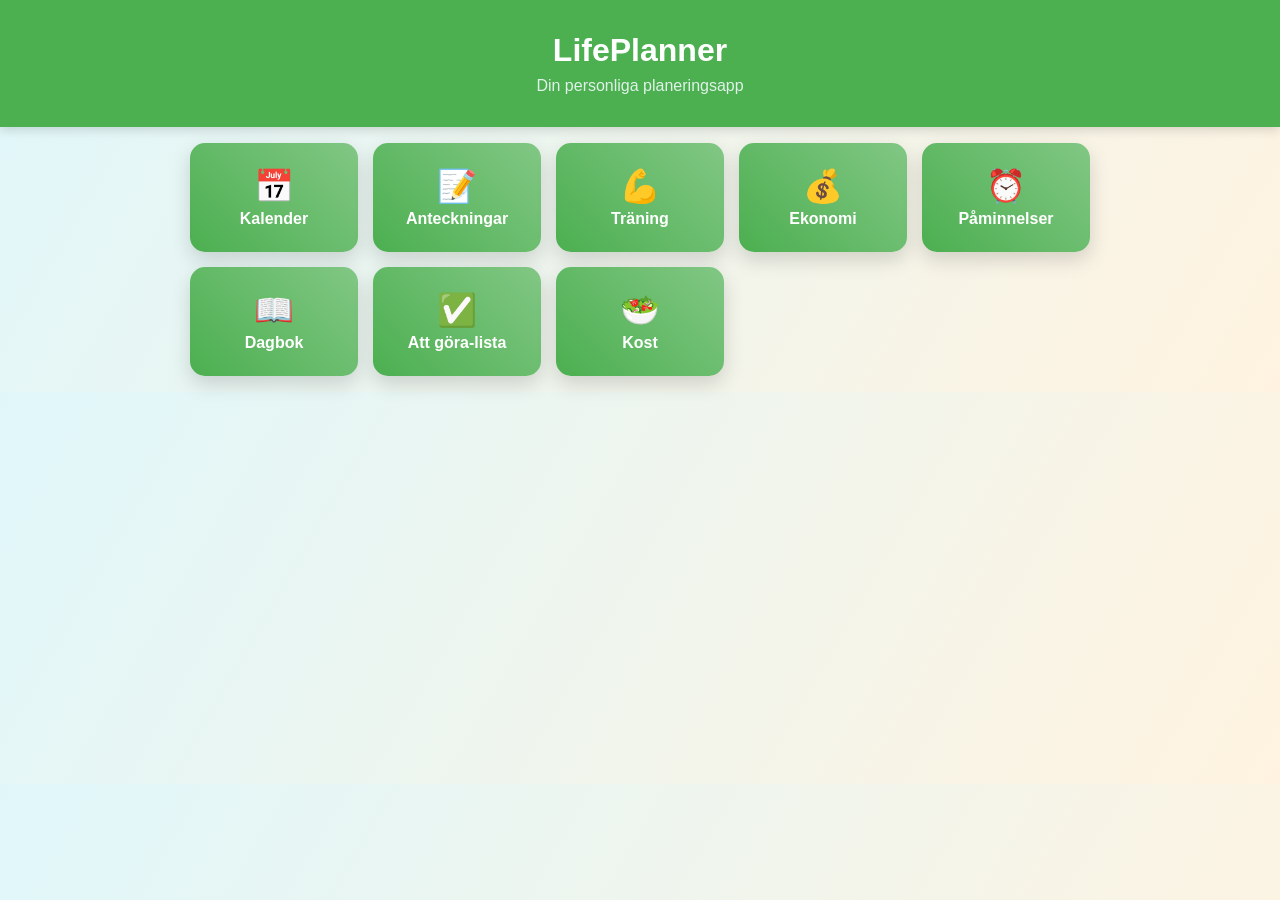
<file: index.html>
<!DOCTYPE html>
<html lang="sv">
<head>
    <meta charset="UTF-8">
    <meta name="viewport" content="width=device-width, initial-scale=1.0">
    <title>LifePlanner</title>
    <link rel="stylesheet" href="main-page.css">
</head>
<body>
    <header>
        <h1>LifePlanner</h1>
        <p>Din personliga planeringsapp</p>
    </header>

    <main>
        <div class="button-grid">
            <a href="kalender-page.html" class="main-btn">
                <span class="icon">📅</span>
                Kalender
            </a>
            <a href="anteckningar-page.html" class="main-btn">
                <span class="icon">📝</span>
                Anteckningar
            </a>
            <a href="träning-page.html" class="main-btn">
                <span class="icon">💪</span>
                Träning
            </a>
            <a href="economics-page.html" class="main-btn">
                <span class="icon">💰</span>
                Ekonomi
            </a>
            <a href="påminnelser-page.html" class="main-btn">
                <span class="icon">⏰</span>
                Påminnelser
            </a>
            <a href="dagbok-page.html" class="main-btn">
                <span class="icon">📖</span>
                Dagbok
            </a>
            <a href="att-göra-lista-page.html" class="main-btn">
                <span class="icon">✅</span>
                Att göra-lista
            </a>
            <a href="måltider-page.html" class="main-btn">
                <span class="icon">🥗</span>
                Kost
            </a>
        </div>
    </main>
</body>
</html>
</file>
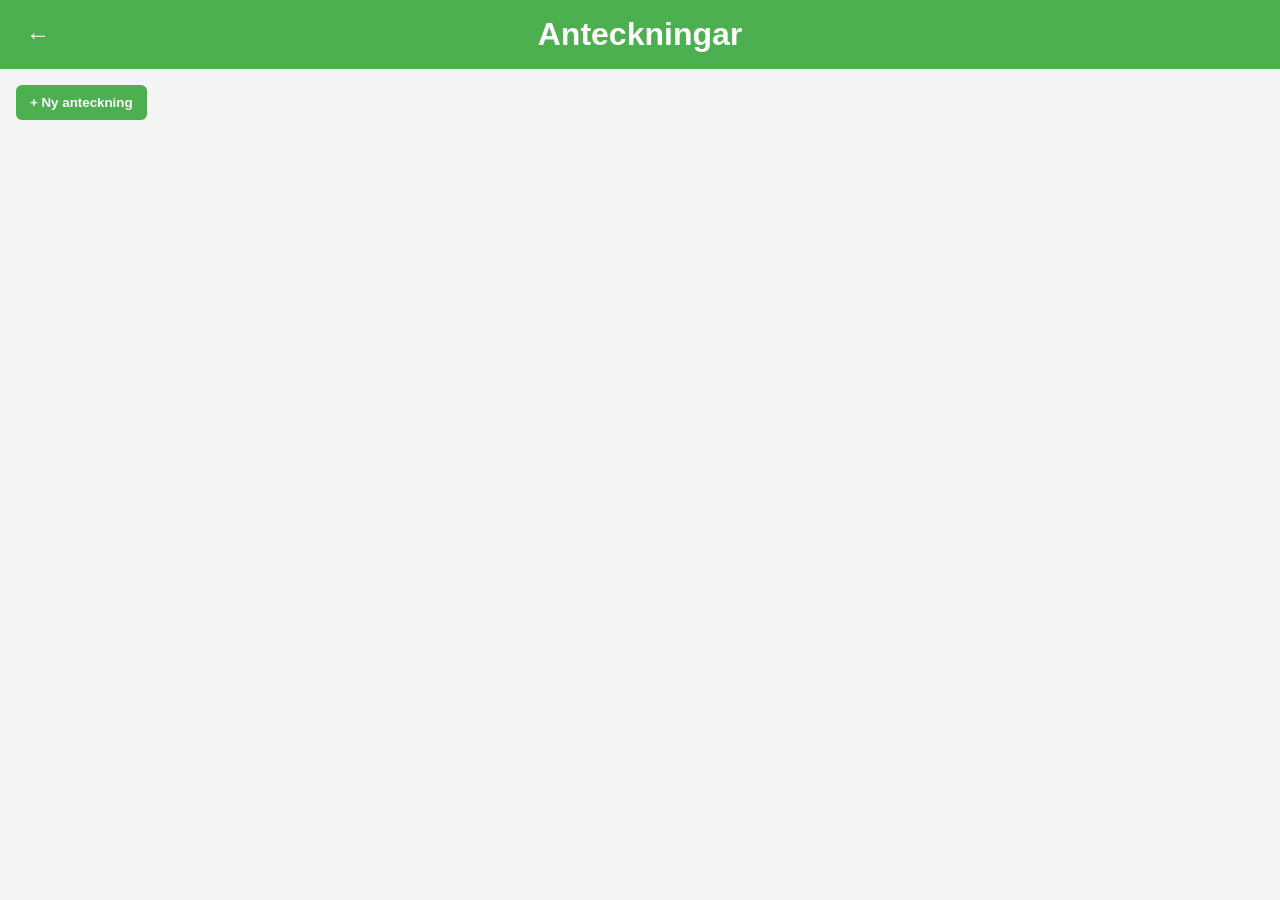
<file: anteckningar-page.html>
<!DOCTYPE html>
<html lang="sv">
<head>
<meta charset="UTF-8">
<meta name="viewport" content="width=device-width, initial-scale=1.0">
<title>Anteckningar - LifePlanner</title>
<link rel="stylesheet" href="anteckningar-page.css">
</head>
<body>
<header>
  <button class="back-btn" id="back-btn-header">←</button>
  <h1>Anteckningar</h1>
</header>

<main>
  <!-- Lista med anteckningar -->
  <div id="note-list">
    <button id="new-note-btn">+ Ny anteckning</button>
    <div id="notes-container"></div>
  </div>

  <!-- Editor -->
  <div id="note-editor">
    <textarea id="note-text" placeholder="Skriv din anteckning här..."></textarea>
  </div>
</main>

<script src="anteckningar-page.js"></script>
</body>
</html>
</file>
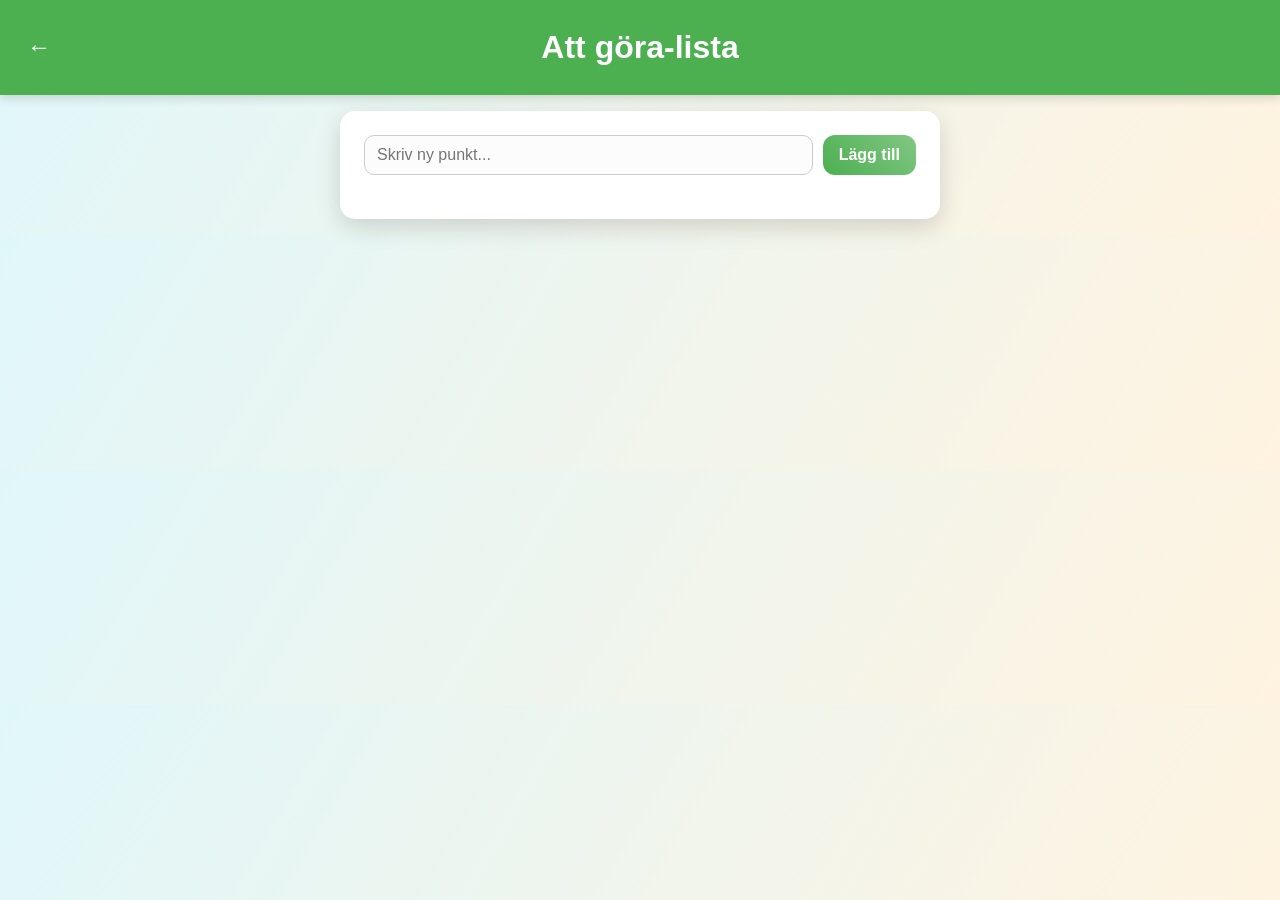
<file: att-göra-lista-page.html>
<!DOCTYPE html>
<html lang="sv">
<head>
    <meta charset="UTF-8">
    <meta name="viewport" content="width=device-width, initial-scale=1.0">
    <title>Att göra-lista</title>
    <link rel="stylesheet" href="att-göra-lista-page.css">
</head>
<body>
    <header>
        <a href="index.html" class="back-btn">←</a>
        <h1>Att göra-lista</h1>
    </header>

    <main>
        <div class="todo-container">
            <div class="input-group">
                <input type="text" id="newTask" placeholder="Skriv ny punkt...">
                <button id="addTask" class="btn">Lägg till</button>
            </div>
            <ul id="taskList"></ul>
        </div>
    </main>

    <script src="att-göra-lista-page.js"></script>
</body>
</html>
</file>
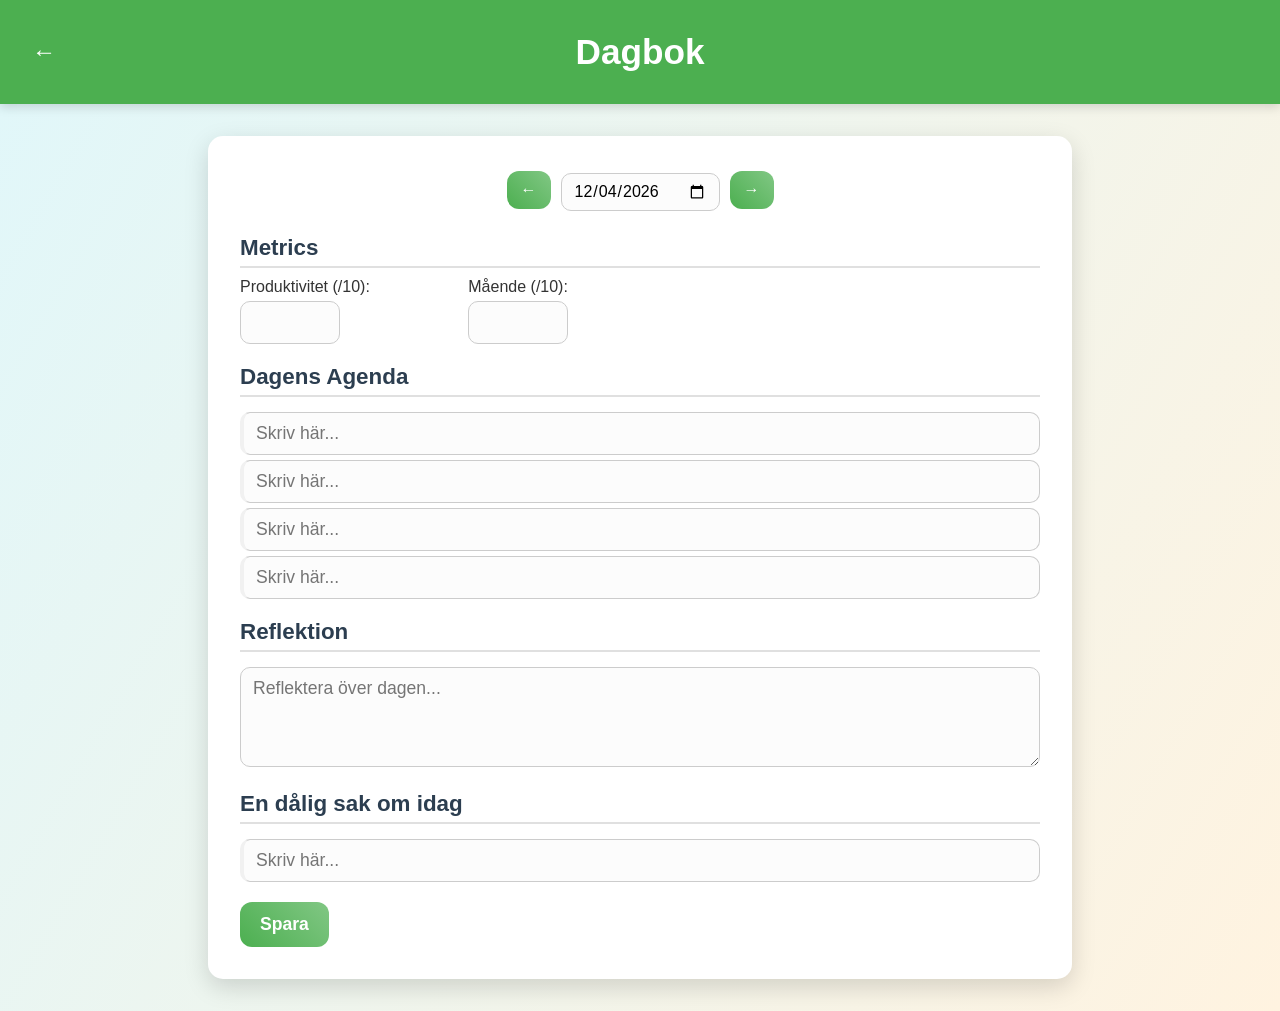
<file: dagbok-page.html>
<!DOCTYPE html>
<html lang="sv">
<head>
    <meta charset="UTF-8">
    <meta name="viewport" content="width=device-width, initial-scale=1.0">
    <title>Dagbok</title>
    <link rel="stylesheet" href="dagbok-page.css">
</head>
<body>
    <header>
        <h1>Dagbok</h1>
        <a href="index.html" class="back-btn">←</a>
    </header>

    <main>
        <div class="diary-container">
            <!-- Dag-navigering -->
<div id="day-nav">
    <button id="prevDay">←</button>
    <span id="currentDateContainer">
        <input type="date" id="date">
    </span>
    <button id="nextDay">→</button>
</div>


            <div class="diary-section">
                <h2>Metrics</h2>
                <div class="metrics">
                    <div>
                        <label>Produktivitet (/10):</label>
                        <input type="number" id="productivity" min="0" max="10">
                    </div>
                    <div>
                        <label>Mående (/10):</label>
                        <input type="number" id="mood" min="0" max="10">
                    </div>
                </div>
            </div>

            <div class="diary-section">
                <h2>Dagens Agenda</h2>
                <input type="text" id="agenda1" placeholder="Skriv här...">
                <input type="text" id="agenda2" placeholder="Skriv här...">
                <input type="text" id="agenda3" placeholder="Skriv här...">
                <input type="text" id="agenda4" placeholder="Skriv här...">
            </div>

            <div class="diary-section">
                <h2>Reflektion</h2>
                <textarea id="reflection" placeholder="Reflektera över dagen..."></textarea>
            </div>

            <div class="diary-section">
                <h2>En dålig sak om idag</h2>
                <input type="text" id="negative" placeholder="Skriv här...">
            </div>

            <div class="button-group">
                <button id="saveDiary" class="btn save-btn">Spara</button>
            </div>

            <!-- Om du vill kan kalendern ligga här -->
            <div id="calendar-wrapper"></div>
        </div>
    </main>

    <script src="dagbok-page.js"></script> <!-- JS hänvisning -->
</body>
</html>
</file>
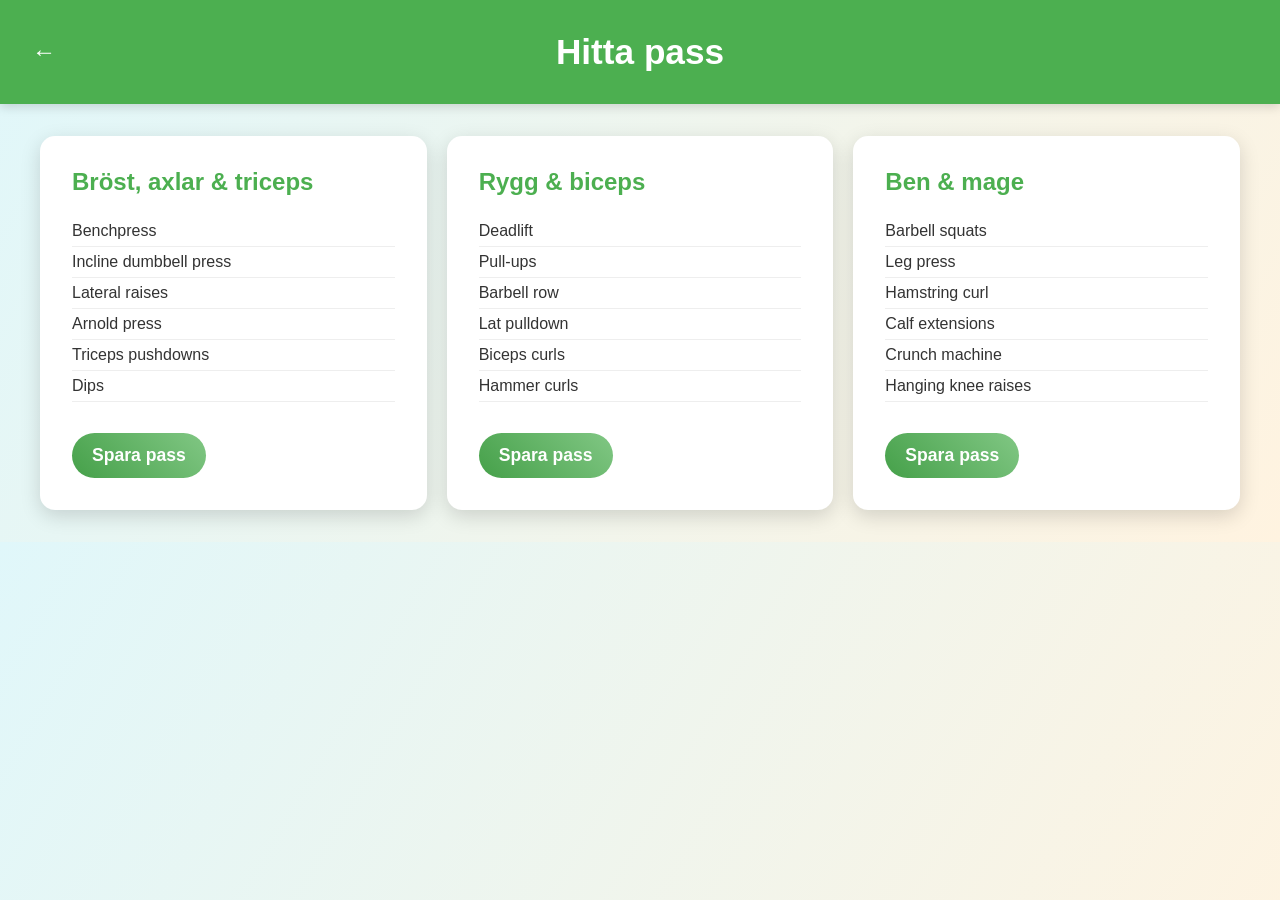
<file: find-workout.html>
<!DOCTYPE html>
<html lang="sv">
<head>
    <meta charset="UTF-8">
    <meta name="viewport" content="width=device-width, initial-scale=1.0">
    <title>Hitta pass - LifePlanner</title>
    <link rel="stylesheet" href="find-workout.css">
</head>
<body>
    <header>
        <h1>Hitta pass</h1>
        <a href="träning-page.html" class="back-btn">←</a>
    </header>

    <main>
        <div class="container">
            <div class="workout-card">
                <h2>Bröst, axlar & triceps</h2>
                <ul>
                    <li>Benchpress</li>
                    <li>Incline dumbbell press</li>
                    <li>Lateral raises</li>
                    <li>Arnold press</li>
                    <li>Triceps pushdowns</li>
                    <li>Dips</li>
                </ul>
                <button class="btn save-btn" data-pass="chest-shoulders-triceps">Spara pass</button>
            </div>

            <div class="workout-card">
                <h2>Rygg & biceps</h2>
                <ul>
                    <li>Deadlift</li>
                    <li>Pull-ups</li>
                    <li>Barbell row</li>
                    <li>Lat pulldown</li>
                    <li>Biceps curls</li>
                    <li>Hammer curls</li>
                </ul>
                <button class="btn save-btn" data-pass="back-biceps">Spara pass</button>
            </div>

            <div class="workout-card">
                <h2>Ben & mage</h2>
                <ul>
                    <li>Barbell squats</li>
                    <li>Leg press</li>
                    <li>Hamstring curl</li>
                    <li>Calf extensions</li>
                    <li>Crunch machine</li>
                    <li>Hanging knee raises</li>
                </ul>
                <button class="btn save-btn" data-pass="legs-core">Spara pass</button>
            </div>
        </div>
    </main>

    <script src="find-workout.js"></script>
</body>
</html>
</file>
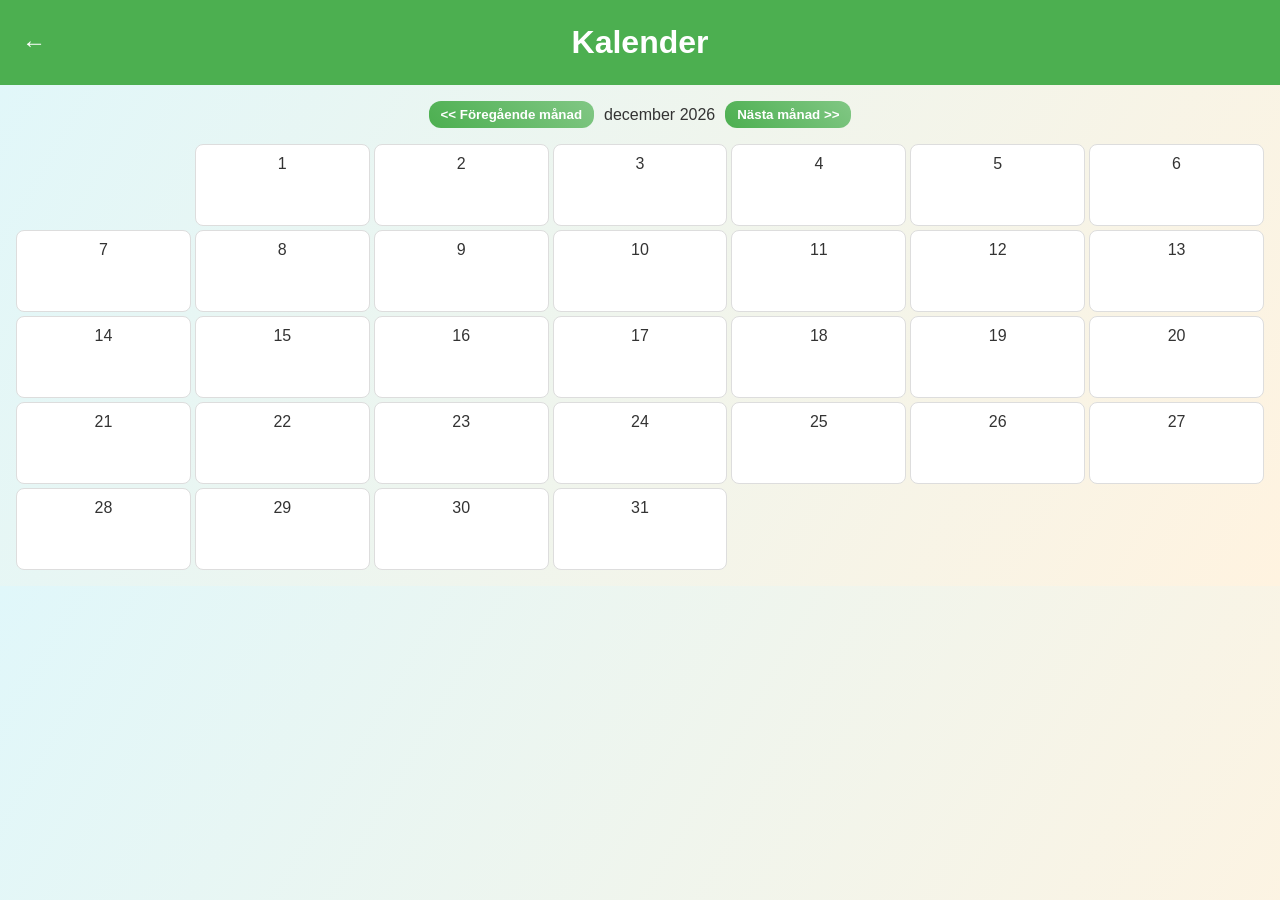
<file: kalender-page.html>
<!DOCTYPE html>
<html lang="sv">
<head>
    <meta charset="UTF-8">
    <meta name="viewport" content="width=device-width, initial-scale=1.0">
    <title>Kalender Månad</title>
    <link rel="stylesheet" href="kalender-page.css">
</head>
<body>
    <header>
        <h1>Kalender</h1>
        <a href="index.html" class="back-btn">←</a>
    </header>

    <main>
        <!-- Månadsnavigering -->
        <div id="month-nav">
            <button id="prevMonth">&lt;&lt; Föregående månad</button>
            <span id="currentMonth"></span>
            <button id="nextMonth">Nästa månad &gt;&gt;</button>
        </div>

        <!-- Kalender -->
        <div id="calendar-wrapper">
            <div id="calendar"></div>
        </div>
    </main>

    <script src="kalender-page.js"></script>
</body>
</html>
</file>
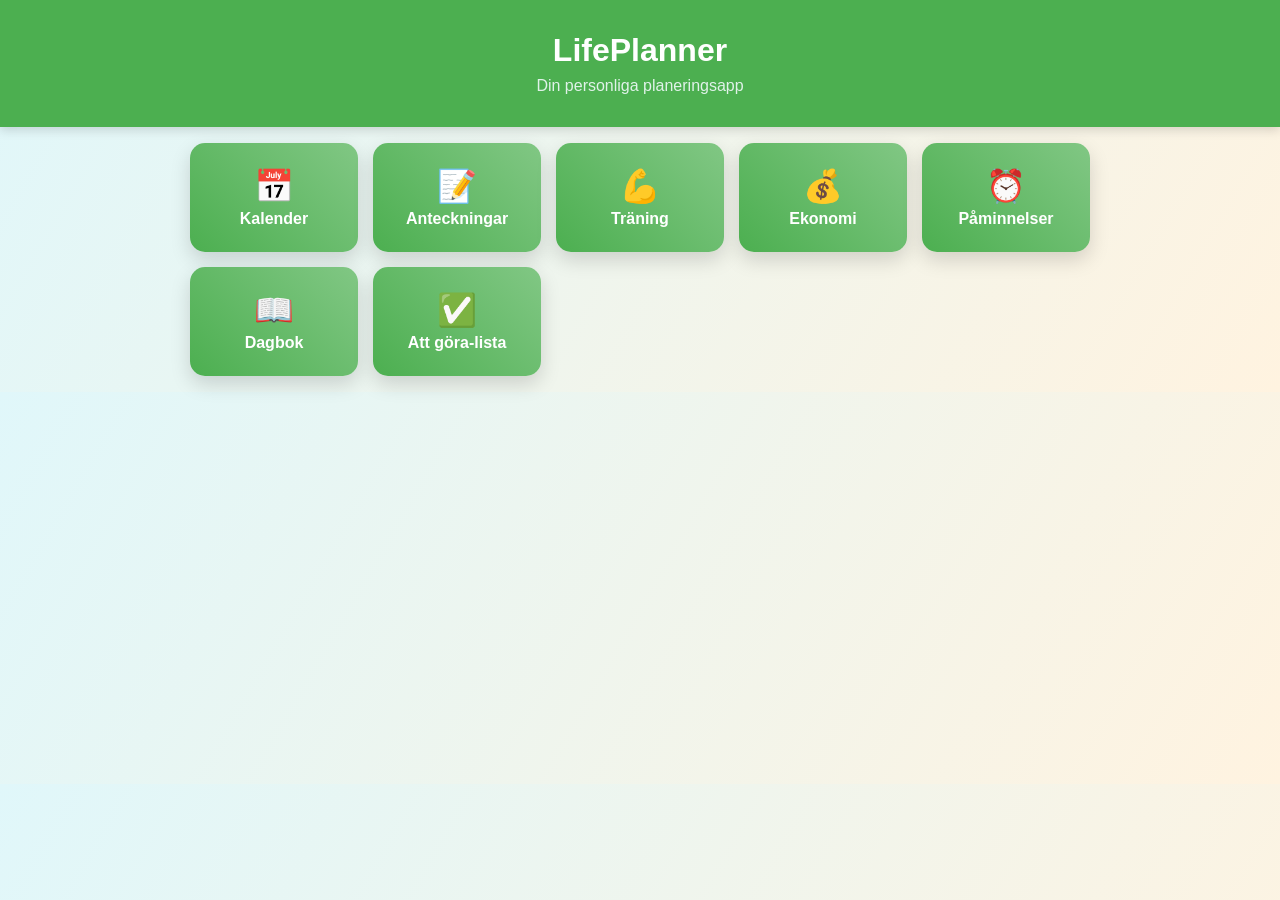
<file: main-page.html>
<!DOCTYPE html>
<html lang="sv">
<head>
    <meta charset="UTF-8">
    <meta name="viewport" content="width=device-width, initial-scale=1.0">
    <title>LifePlanner</title>
    <link rel="stylesheet" href="main-page.css">
</head>
<body>
    <header>
        <h1>LifePlanner</h1>
        <p>Din personliga planeringsapp</p>
    </header>

    <main>
        <div class="button-grid">
            <a href="kalender-page.html" class="main-btn">
                <span class="icon">📅</span>
                Kalender
            </a>
            <a href="anteckningar-page.html" class="main-btn">
                <span class="icon">📝</span>
                Anteckningar
            </a>
            <a href="träning-page.html" class="main-btn">
                <span class="icon">💪</span>
                Träning
            </a>
            <a href="economics-page.html" class="main-btn">
                <span class="icon">💰</span>
                Ekonomi
            </a>
            <a href="påminnelser-page.html" class="main-btn">
                <span class="icon">⏰</span>
                Påminnelser
            </a>
            <a href="dagbok-page.html" class="main-btn">
                <span class="icon">📖</span>
                Dagbok
            </a>
            <a href="att-göra-lista-page.html" class="main-btn">
                <span class="icon">✅</span>
                Att göra-lista
            </a>
        </div>
    </main>
</body>
</html>
</file>
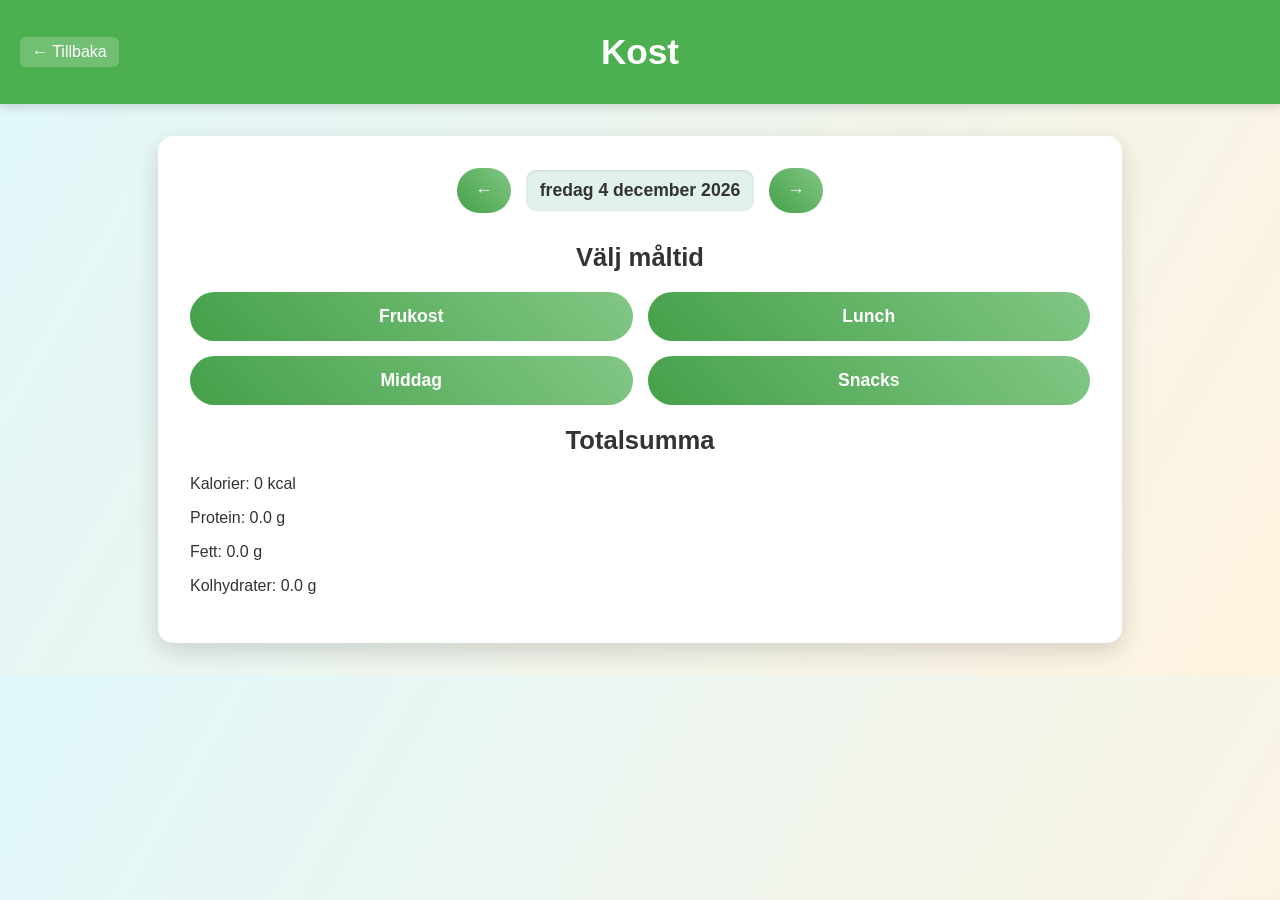
<file: måltider-page.html>
<!DOCTYPE html>
<html lang="sv">
<head>
<meta charset="UTF-8">
<meta name="viewport" content="width=device-width, initial-scale=1.0">
<title>Kost - LifePlanner</title>
<link rel="stylesheet" href="måltider.css">
</head>
<body>
<header>
    <h1>Kost</h1>
    <a href="index.html" class="back-btn">← Tillbaka</a>
</header>

<main>
<div class="container">

    <!-- Kalender -->
    <div class="calendar-controls">
        <button id="prevDay">←</button>
        <span id="currentDate"></span>
        <button id="nextDay">→</button>
    </div>

    <h2>Välj måltid</h2>
    <div class="meal-buttons">
        <button id="frukostBtn">Frukost</button>
        <button id="lunchBtn">Lunch</button>
        <button id="middagBtn">Middag</button>
        <button id="snacksBtn">Snacks</button>
    </div>

    <!-- Totalsumma per dag -->
    <div class="total-box">
        <h2>Totalsumma</h2>
        <p>Kalorier: <span id="totalCalories">0</span> kcal</p>
        <p>Protein: <span id="totalProtein">0</span> g</p>
        <p>Fett: <span id="totalFat">0</span> g</p>
        <p>Kolhydrater: <span id="totalCarbs">0</span> g</p>
    </div>

</div>
</main>

<script src="måltider-page.js"></script>
</body>
</html>
</file>
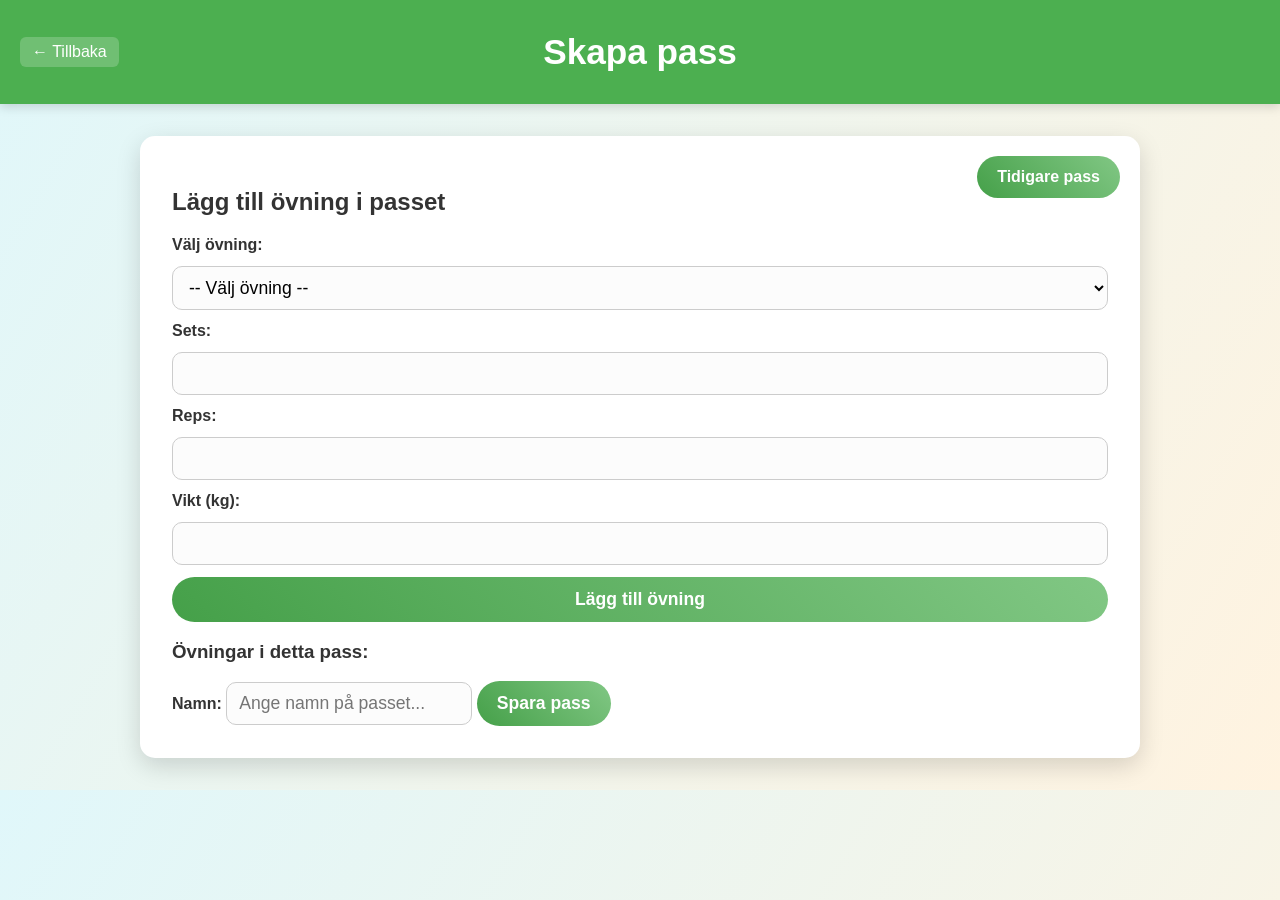
<file: new-workout-page.html>
<!DOCTYPE html>
<html lang="sv">
<head>
    <meta charset="UTF-8">
    <meta name="viewport" content="width=device-width, initial-scale=1.0">
    <title>Skapa pass - LifePlanner</title>
    <link rel="stylesheet" href="new-workout-page.css">
</head>
<body>
<header>
    <h1>Skapa pass</h1>
    <a href="träning-page.html" class="back-btn">← Tillbaka</a>
</header>

<main>
    <div class="container">
        <div class="left-column">
            <!-- Top Buttons -->
            <div class="top-buttons">
                <a href="previous-training-page.html" class="btn past-btn">Tidigare pass</a>
            </div>

            <h2>Lägg till övning i passet</h2>
            <form id="exerciseForm">
                <label for="exercise">Välj övning:</label>
                <select id="exercise" required>
                    <option value="">-- Välj övning --</option>

                    <!-- Rygg -->
                    <option value="Dumbell row">Dumbell row</option>
                    <option value="Barbell row">Barbell row</option>
                    <option value="Cablerow">Cablerow</option>
                    <option value="Pull-ups">Pull-ups</option>
                    <option value="Chin-ups">Chin-ups</option>
                    <option value="Lat pulldown">Lat pulldown</option>
                    <option value="Deadlift">Deadlift</option>
                    <option disabled>──────────</option>

                    <!-- Bröst -->
                    <option value="Benchpress">Benchpress</option>
                    <option value="Incline benchpress">Incline benchpress</option>
                    <option value="Flat dumbbell press">Flat dumbbell press</option>
                    <option value="Incline dumbbell press">Incline dumbbell press</option>
                    <option value="High cableflies">High cableflies</option>
                    <option value="Mid cableflies">Mid cableflies</option>
                    <option value="Low cableflies">Low cableflies</option>
                    <option value="Dumbbell flies">Dumbbell flies</option>
                    <option value="Incline Machine press">Incline Machine press</option>
                    <option value="Machine press">Machine press</option>
                    <option disabled>──────────</option>

                    <!-- Axlar -->
                    <option value="Barbell press">Barbell press</option>
                    <option value="Dumbbell press">Dumbbell press</option>
                    <option value="Arnold press">Arnold press</option>
                    <option value="Lateral raises">Lateral raises</option>
                    <option value="Front raises">Front raises</option>
                    <option value="Upright row">Upright row</option>
                    <option value="Cable lateral raises">Cable lateral raises</option>
                    <option value="Reverse cable crossover">Reverse cable crossover</option>
                    <option value="Rear deltoid machine">Rear deltoid machine</option>
                    <option value="Machine lateral raises">Machine lateral raises</option>
                    <option disabled>──────────</option>

                    <!-- Ben -->
                    <option value="Barbell squats">Barbell squats</option>
                    <option value="Leg extensions">Leg extensions</option>
                    <option value="Bulgarian split squat">Bulgarian split squat</option>
                    <option value="Good mornings">Good mornings</option>
                    <option value="Leg press">Leg press</option>
                    <option value="Abductor machine">Abductor machine</option>
                    <option value="Romanian deadlifts">Romanian deadlifts</option>
                    <option value="Hamstring curl">Hamstring curl</option>
                    <option value="Glute kick backs">Glute kick backs</option>
                    <option value="Calf extensions">Calf extensions</option>
                    <option disabled>──────────</option>

                    <!-- Core -->
                    <option value="Cable crunches">Cable crunches</option>
                    <option value="Crunch machine">Crunch machine</option>
                    <option value="Hanging knee raises">Hanging knee raises</option>
                    <option value="Knee raises">Knee raises</option>
                    <option value="Russian twists">Russian twists</option>
                    <option value="Decline crunches">Decline crunches</option>
                    <option disabled>──────────</option>

                    <!-- Armar -->
                    <option value="Biceps curls">Biceps curls</option>
                    <option value="Hammer curls">Hammer curls</option>
                    <option value="Barbell Curls">Barbell Curls</option>
                    <option value="Cable curls">Cable curls</option>
                    <option value="Z-bar curls">Z-bar curls</option>
                    <option value="Triceps pushdowns">Triceps pushdowns</option>
                    <option value="Skull crushers">Skull crushers</option>
                    <option value="Dips">Dips</option>
                    <option value="Overhand dumbbell extensions">Overhand dumbbell extensions</option>
                    <option value="Machine triceps extensions">Machine triceps extensions</option>
                </select>

                <label for="sets">Sets:</label>
                <input type="number" id="sets" min="1" max="10" required>

                <label for="reps">Reps:</label>
                <input type="number" id="reps" min="1" max="30" required>

                <label for="weight">Vikt (kg):</label>
                <input type="number" id="weight" min="0" max="500" required>

                <button type="submit" class="btn">Lägg till övning</button>
            </form>

            <h3>Övningar i detta pass:</h3>
            <ul id="exerciseList"></ul>

            <label for="workoutName">Namn:</label>
            <input type="text" id="workoutName" placeholder="Ange namn på passet..." />

            <button id="saveWorkout" class="btn">Spara pass</button>
        </div>
    </div>
</main>

<script src="new-workout-page.js"></script>
</body>
</html>
</file>
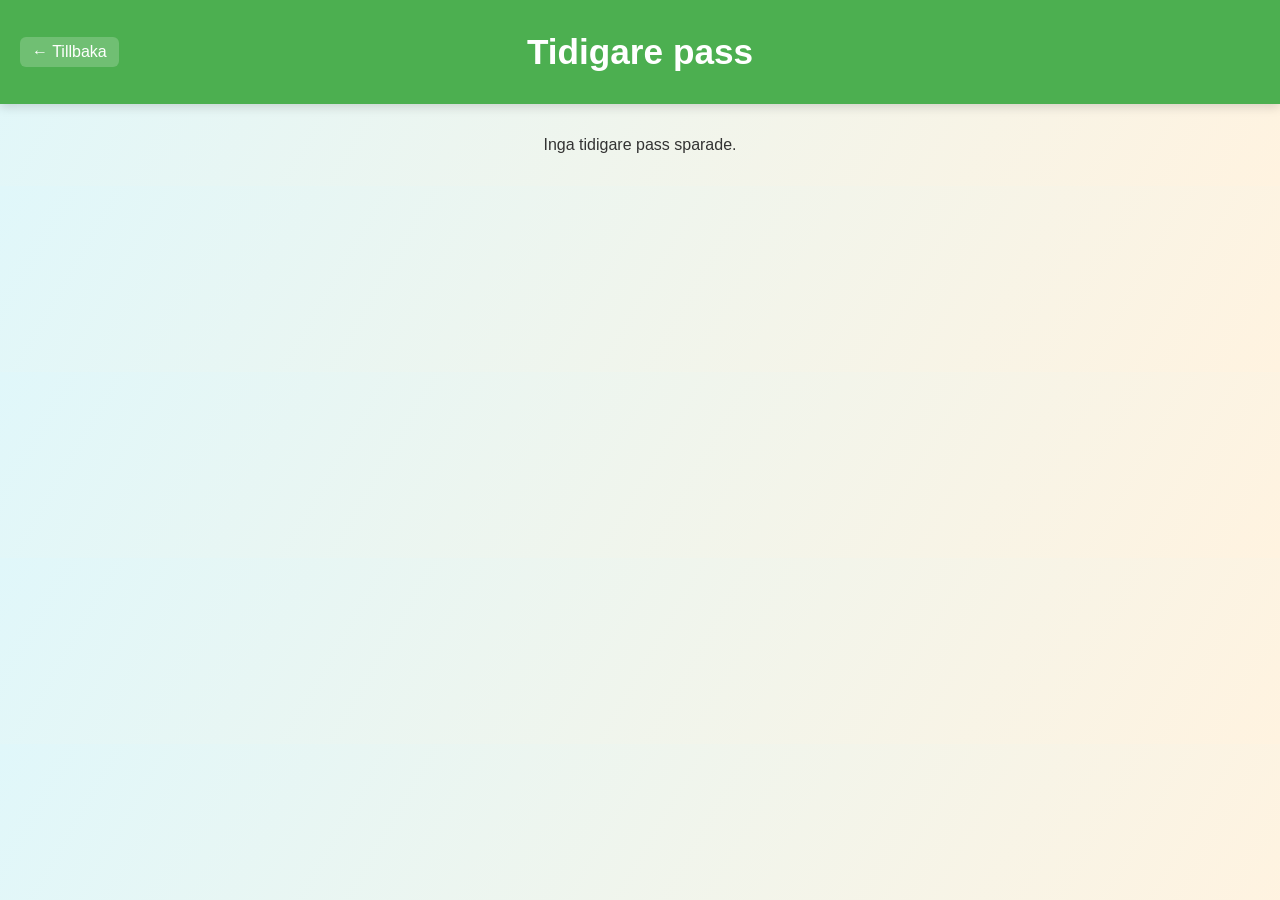
<file: previous-training-page.html>
<!DOCTYPE html>
<html lang="sv">
<head>
    <meta charset="UTF-8">
    <meta name="viewport" content="width=device-width, initial-scale=1.0">
    <title>Dina pass - LifePlanner</title>
    <link rel="stylesheet" href="previous-training-page.css">
</head>
<body>
    <header>
        <h1>Tidigare pass</h1>
        <a href="träning-page.html" class="back-btn">← Tillbaka</a>
    </header>

    <main>
        <div class="pass-container" id="workoutsContainer">
            <!-- Pass laddas här via JS -->
        </div>
    </main>

    <script src="previous-training-page.js"></script>
</body>
</html>
</file>
<file: main-page.css>
/* ----------------- Body & Header ----------------- */
body {
    font-family: 'Roboto', 'Segoe UI', sans-serif;
    margin: 0;
    background: linear-gradient(120deg, #e0f7fa, #fff3e0);
    color: #333;
}

header {
    background-color: #4CAF50;
    color: white;
    text-align: center;
    padding: 2rem 1rem;
    box-shadow: 0 3px 10px rgba(0,0,0,0.15);
    position: relative;
}

header h1 {
    margin: 0;
    font-size: 2rem;
}

header p {
    margin: 0.5rem 0 0;
    font-size: 1rem;
    color: #e0f2e9;
}

/* ----------------- Main ----------------- */
main {
    padding: 1rem;
    display: flex;
    justify-content: center;
}

/* ----------------- Grid för knappar ----------------- */
.button-grid {
    display: grid;
    grid-template-columns: repeat(auto-fit, minmax(140px, 1fr));
    gap: 15px;
    width: 100%;
    max-width: 900px;
}

/* ----------------- Knappar ----------------- */
.main-btn {
    display: flex;
    flex-direction: column;
    align-items: center;
    justify-content: center;
    background: linear-gradient(45deg, #4CAF50, #81C784);
    color: white;
    padding: 1.5rem 1rem;
    border-radius: 15px;
    font-size: 1rem;
    font-weight: bold;
    text-decoration: none;
    box-shadow: 0 8px 20px rgba(0,0,0,0.15);
    transition: transform 0.2s, box-shadow 0.2s, background 0.2s;
}

.main-btn .icon {
    font-size: 2rem;
    margin-bottom: 0.3rem;
}

.main-btn:hover {
    background: linear-gradient(45deg, #45a049, #66bb6a);
    transform: translateY(-2px);
    box-shadow: 0 8px 25px rgba(0,0,0,0.2);
}

/* ----------------- Responsivitet ----------------- */
@media (max-width: 600px) {
    .button-grid {
        grid-template-columns: repeat(auto-fit, minmax(120px, 1fr));
        gap: 10px;
    }

    .main-btn {
        padding: 1rem 0.5rem;
        font-size: 0.95rem;
    }

    .main-btn .icon {
        font-size: 1.8rem;
    }
}
</file>
<file: anteckningar-page.css>
body {
  font-family: 'Segoe UI', sans-serif;
  margin: 0;
  background: #f4f4f4;
}

/* Header */
header {
  position: relative;
  background: #4CAF50;
  color: white;
  padding: 1rem;
  text-align: center;
}

header h1 {
  margin: 0;
}

header .back-btn {
  position: absolute;
  left: 20px;
  top: 50%;
  transform: translateY(-50%);
  font-size: 1.5rem;
  color: white;
  background: none;
  border: none;
  cursor: pointer;
  z-index: 10;
  display: none; /* syns bara i editorn */
}

header .back-btn:hover {
  color: #ddd;
}

/* Förstasida */
#note-list {
  padding: 1rem;
}

#new-note-btn {
  background: #4CAF50;
  color: white;
  padding: 10px 14px;
  border: none;
  border-radius: 6px;
  font-weight: bold;
  cursor: pointer;
  margin-bottom: 1rem;
  transition: background 0.2s;
}

#new-note-btn:hover {
  background: #45a049;
}

#notes-container {
  display: grid;
  gap: 10px;
  max-width: 600px;
  margin: 0 auto;
}

.note-card {
  position: relative;
  background: white;
  padding: 12px;
  border-radius: 8px;
  box-shadow: 0 2px 6px rgba(0,0,0,0.1);
  cursor: pointer;
}

.note-card:hover {
  background: #f1f1f1;
}

.note-card .delete-btn {
  position: absolute;
  right: 8px;
  top: 50%;
  transform: translateY(-50%);
  background: none;
  border: none;
  color: #aaa;
  font-size: 16px;
  cursor: pointer;
  padding: 0;
}

.note-card .delete-btn:hover {
  color: #f44336;
}

/* Editor */
#note-editor {
  display: none; /* visas bara vid ny eller öppen anteckning */
  flex-direction: column;
  height: 100vh;
  position: relative;
}

#note-text {
  flex: 1;
  padding: 2.5rem 1rem 1rem 1rem;
  font-size: 16px;
  border: none;
  outline: none;
  resize: none;
}

/* Responsivitet */
@media (min-width: 768px) {
  #notes-container {
    grid-template-columns: repeat(auto-fill, minmax(250px, 1fr));
  }
}
</file>
<file: att-göra-lista-page.css>
/* ----------------- Body & Header ----------------- */
body {
    font-family: 'Roboto', 'Segoe UI', sans-serif;
    margin: 0;
    background: linear-gradient(120deg, #e0f7fa, #fff3e0);
    color: #333;
}

header {
    background-color: #4CAF50;
    color: white;
    text-align: center;
    padding: 1.8rem 1rem;
    font-size: 1.6rem;
    box-shadow: 0 3px 10px rgba(0,0,0,0.15);
    position: relative;
}

header h1 {
    margin: 0;
    font-size: 2rem;
}

header .back-btn {
    position: absolute;
    left: 15px;
    top: 50%;
    transform: translateY(-50%);
    text-decoration: none;
    color: white;
    font-size: 1.5rem;
    padding: 6px 12px;
    border-radius: 6px;
    transition: background 0.2s;
}

header .back-btn:hover {
    background-color: rgba(255,255,255,0.4);
}

/* ----------------- Main & Container ----------------- */
main {
    display: flex;
    justify-content: center;
    padding: 1rem;
}

.todo-container {
    width: 100%;
    max-width: 600px;
    background-color: #fff;
    padding: 1.5rem;
    border-radius: 15px;
    box-shadow: 0 8px 25px rgba(0,0,0,0.15);
    box-sizing: border-box;
}

/* ----------------- Input-grupp ----------------- */
.input-group {
    display: flex;
    flex-wrap: wrap;
    gap: 10px;
    margin-bottom: 20px;
}

#newTask {
    flex: 1;
    padding: 10px 12px;
    border-radius: 10px;
    border: 1px solid #ccc;
    font-size: 1rem;
    font-family: 'Roboto', 'Segoe UI', sans-serif;
    background-color: #fcfcfc;
}

#newTask:focus {
    outline: none;
    border-color: #4CAF50;
    box-shadow: 0 0 8px rgba(76,175,80,0.3);
}

.btn {
    background: linear-gradient(45deg, #4CAF50, #81C784);
    color: white;
    border: none;
    padding: 10px 16px;
    border-radius: 12px;
    font-weight: bold;
    font-size: 1rem;
    cursor: pointer;
    transition: transform 0.2s, box-shadow 0.2s;
}

.btn:hover {
    transform: translateY(-2px);
    box-shadow: 0 6px 15px rgba(0,0,0,0.2);
}

/* ----------------- Tasklista ----------------- */
#taskList {
    list-style: none;
    padding-left: 0;
    margin: 0;
}

#taskList li {
    padding: 10px 12px;
    margin-bottom: 10px;
    background-color: #fcfcfc;
    border-radius: 10px;
    display: flex;
    justify-content: space-between;
    align-items: center;
    font-size: 1rem;
    box-shadow: 0 3px 10px rgba(0,0,0,0.08);
}

#taskList li.completed .task-text {
    text-decoration: line-through;
    color: #777;
}

#taskList li button {
    background-color: #e74c3c;
    color: white;
    border: none;
    padding: 6px 12px;
    border-radius: 8px;
    cursor: pointer;
    font-size: 0.9rem;
}

#taskList li button:hover {
    background-color: #c0392b;
}

/* ----------------- Mobilanpassning ----------------- */
@media (max-width: 600px) {
    .input-group {
        flex-direction: column;
    }

    #newTask, .btn {
        width: 100%;
        font-size: 0.95rem;
    }

    header h1 {
        font-size: 1.6rem;
    }

    header .back-btn {
        font-size: 0.9rem;
        padding: 5px 10px;
    }

    #taskList li {
        font-size: 0.95rem;
        padding: 8px 10px;
    }

    #taskList li button {
        font-size: 0.85rem;
        padding: 5px 10px;
    }
}
</file>
<file: dagbok-page.css>
/* Body & Header */
body {
    font-family: 'Roboto', 'Segoe UI', sans-serif;
    background: linear-gradient(120deg, #e0f7fa, #fff3e0);
    margin: 0;
    color: #333;
}

header {
    background-color: #4CAF50;
    color: white;
    text-align: center;
    padding: 2rem 1rem;
    box-shadow: 0 3px 10px rgba(0,0,0,0.15);
    position: relative;
}

header h1 {
    margin: 0;
    font-size: 2.2rem;
}

header .back-btn {
    position: absolute;
    left: 20px;
    top: 50%;
    transform: translateY(-50%);
    text-decoration: none;
    color: white;
    font-size: 1.5rem;
    padding: 6px 12px;
    border-radius: 6px;
    transition: background 0.2s;
}

header .back-btn:hover {
    background-color: rgba(255,255,255,0.4);
}

/* Main container */
main {
    display: flex;
    justify-content: center;
    padding: 2rem;
}

.diary-container {
    background-color: #fff;
    width: 90%;
    max-width: 800px;
    border-radius: 15px;
    padding: 2rem;
    box-shadow: 0 8px 25px rgba(0,0,0,0.15);
}

/* Sections */
.diary-section {
    margin-bottom: 20px;
}

.diary-section h2 {
    margin-bottom: 10px;
    font-size: 1.4rem;
    color: #2c3e50;
    border-bottom: 2px solid #e0e0e0;
    padding-bottom: 5px;
}

/* Inputs */
input[type="text"],
input[type="number"],
input[type="date"],
textarea {
    width: 100%;
    padding: 10px 12px;
    margin-top: 5px;
    border: 1px solid #ccc;
    border-radius: 10px;
    font-family: 'Roboto', 'Segoe UI', sans-serif;
    font-size: 1.1rem;
    box-sizing: border-box;
    background-color: #fcfcfc;
    transition: box-shadow 0.2s, border 0.2s;
}

input[type="number"] {
    max-width: 100px;
}

input:focus,
textarea:focus {
    outline: none;
    border-color: #4CAF50;
    box-shadow: 0 0 8px rgba(76, 175, 80, 0.3);
}

/* Textarea */
textarea {
    min-height: 100px;
    resize: vertical;
}

/* Metrics */
.metrics {
    display: flex;
    gap: 20px;
    align-items: center;
}

/* Agenda lines look like paper */
.diary-section input[type="text"] {
    border-left: 4px solid #f1f1f1;
}

/* Buttons */
.button-group {
    display: flex;
    justify-content: space-between;
    margin-top: 20px;
}

.btn {
    padding: 12px 20px;
    border: none;
    border-radius: 12px;
    font-size: 1.1rem;
    font-weight: bold;
    cursor: pointer;
    text-decoration: none;
    display: inline-flex;
    align-items: center;
    justify-content: center;
    gap: 8px;
    transition: transform 0.2s, box-shadow 0.2s;
}

.save-btn {
    background: linear-gradient(45deg, #4CAF50, #81C784);
    color: white;
}

.save-btn:hover {
    transform: translateY(-3px);
    box-shadow: 0 6px 15px rgba(0,0,0,0.2);
}

.past-btn {
    background: linear-gradient(45deg, #FFB74D, #FF9800);
    color: white;
    text-decoration: none;
}

.past-btn:hover {
    transform: translateY(-3px);
    box-shadow: 0 6px 15px rgba(0,0,0,0.2);
}

/* ----------------- Dag-navigering ----------------- */
#day-nav {
    display: flex;
    justify-content: center;
    align-items: center; /* Vertikal centrering */
    gap: 10px;
    margin-bottom: 1.5rem;
    flex-wrap: nowrap; /* Hindrar radbrytning */
}

#day-nav button,
#day-nav input[type="date"] {
    display: inline-flex;
    align-items: center;
    vertical-align: middle;
    height: 38px; /* Samma höjd som knappar */
    font-family: 'Roboto', 'Segoe UI', sans-serif;
    font-size: 1rem;
    border-radius: 10px;
    border: 1px solid #ccc;
    padding: 0 12px;
}

#day-nav button {
    padding: 0 14px;
    border: none;
    border-radius: 12px;
    background: linear-gradient(45deg, #4CAF50, #81C784);
    color: white;
    font-weight: bold;
    cursor: pointer;
    transition: background-color 0.2s, transform 0.2s, box-shadow 0.2s;
}

#day-nav button:hover {
    transform: translateY(-3px);
    box-shadow: 0 6px 15px rgba(0,0,0,0.2);
}
</file>
<file: find-workout.css>
body {
    font-family: 'Roboto', 'Segoe UI', sans-serif;
    margin: 0;
    background: linear-gradient(120deg, #e0f7fa, #fff3e0);
    color: #333;
}

header {
    background-color: #4CAF50;
    color: white;
    text-align: center;
    padding: 2rem 1rem;
    font-size: 1.8rem;
    box-shadow: 0 3px 10px rgba(0,0,0,0.15);
    position: relative;
}

header h1 {
    margin: 0;
    font-size: 2.2rem;
}

header .back-btn {
    position: absolute;
    left: 20px;
    top: 50%;
    transform: translateY(-50%);
    text-decoration: none;
    color: white;
    font-size: 1.5rem;
    padding: 6px 12px;
    border-radius: 6px;
    transition: background 0.2s;
    z-index: 10;
}

header .back-btn:hover {
    background-color: rgba(255,255,255,0.4);
}

main {
    padding: 2rem;
    display: flex;
    justify-content: center;
}

.container {
    display: flex;
    flex-wrap: wrap;
    gap: 20px;
    max-width: 1200px;
    width: 100%;
    justify-content: center;
}

.workout-card {
    background: #fff;
    padding: 2rem;
    border-radius: 15px;
    box-shadow: 0 6px 20px rgba(0,0,0,0.15);
    flex: 1 1 300px;
}

.workout-card h2 {
    margin-top: 0;
    color: #4CAF50;
}

.workout-card ul {
    list-style: none;
    padding-left: 0;
}

.workout-card li {
    padding: 6px 0;
    border-bottom: 1px solid #eee;
}

.btn {
    background: linear-gradient(45deg, #45a049, #81C784);
    color: white;
    border: none;
    padding: 12px 20px;
    border-radius: 25px;
    font-weight: bold;
    font-size: 1.1rem;
    text-decoration: none;
    display: inline-flex;
    align-items: center;
    justify-content: center;
    cursor: pointer;
    margin-top: 15px;
    transition: transform 0.2s, box-shadow 0.2s;
}

.btn:hover {
    transform: translateY(-3px);
    box-shadow: 0 6px 15px rgba(0,0,0,0.2);
}
</file>
<file: kalender-page.css>
body {
    font-family: 'Roboto', 'Segoe UI', sans-serif;
    margin: 0;
    background: linear-gradient(120deg, #e0f7fa, #fff3e0);
    color: #333;
}

/* Header */
header {
    background-color: #4CAF50;
    color: white;
    text-align: center;
    padding: 1.5rem 1rem;
    position: relative;
}

header h1 { margin: 0; }

header .back-btn {
    position: absolute;
    left: 10px;
    top: 50%;
    transform: translateY(-50%);
    text-decoration: none;
    color: white;
    font-size: 1.5rem;
    padding: 6px 12px;
    border-radius: 6px;
    transition: background 0.2s;
}

header .back-btn:hover { background-color: rgba(255,255,255,0.4); }

/* Layout */
main { padding: 1rem; }

/* Månadsnavigering */
#month-nav {
    display: flex;
    justify-content: center;
    align-items: center;
    gap: 10px;
    margin-bottom: 1rem;
}

#month-nav button {
    padding: 6px 12px;
    border: none;
    border-radius: 12px;
    background: linear-gradient(45deg, #4CAF50, #81C784);
    color: white;
    font-weight: bold;
    cursor: pointer;
}

/* Kalender */
#calendar-wrapper {
    display: flex;
    justify-content: center;
}

#calendar {
    display: grid;
    grid-template-columns: repeat(7, 1fr);
    gap: 4px;
    width: 100%;
}

.day {
    background-color: #fff;
    border: 1px solid #ddd;
    border-radius: 8px;
    padding: 10px;
    text-align: center;
    min-height: 60px;
    cursor: pointer;
    position: relative;
}

.day:hover { background-color: #e6f2f1; }

/* Eventmarkering */
.event {
    position: absolute;
    bottom: 5px;
    left: 5px; right: 5px;
    background: linear-gradient(45deg, #4CAF50, #81C784);
    color: white;
    font-size: 0.75rem;
    border-radius: 6px;
    padding: 2px 4px;
    white-space: nowrap;
    overflow: hidden;
    text-overflow: ellipsis;
}

/* Overlay */
.overlay {
    position: fixed;
    top: 0; left: 0;
    width: 100vw; height: 100vh;
    background-color: rgba(0,0,0,0.5);
    display: flex;
    justify-content: center;
    align-items: center;
    z-index: 1000;
}

/* Modal */
.modal {
    position: relative;
    background: #fff;
    padding: 20px;
    border-radius: 12px;
    min-width: 280px;
    max-width: 90%;
    text-align: center;
    box-shadow: 0 8px 20px rgba(0,0,0,0.3);
}

.modal h3 {
    margin: 0 0 15px 0;
}

.modal label {
    display: block;
    margin-top: 10px;
    font-weight: bold;
}

.modal input,
.modal select {
    width: 100%;
    padding: 6px 8px;
    margin-top: 4px;
    border-radius: 6px;
    border: 1px solid #ccc;
    font-size: 1rem;
    box-sizing: border-box;
}

/* Knappar */
.btn-container {
    display: flex;
    justify-content: space-between;
    margin-top: 15px;
}

.btn-container button,
.action-btn {
    flex: 1;
    padding: 8px 12px;
    margin: 4px 5px;
    border: none;
    border-radius: 8px;
    font-weight: bold;
    cursor: pointer;
    background: linear-gradient(45deg, #4CAF50, #81C784);
    color: white;
    transition: background 0.2s;
    font-size: 14px;
}

.btn-container button:hover,
.action-btn:hover {
    background: linear-gradient(45deg, #43a047, #66bb6a);
}

/* Stäng-knapp i modal */
.close-btn {
    position: absolute;
    top: 10px; left: 10px;
    font-size: 22px;
    font-weight: bold;
    cursor: pointer;
    color: #555;
}
.close-btn:hover { color: #000; }

/* Event-lista */
.remove-event {
    display: flex;
    justify-content: space-between;
    align-items: center;
    padding: 6px 10px;
    margin: 4px 0;
    border: 1px solid #ccc;
    border-radius: 6px;
    background-color: #f9f9f9;
}

.delete-btn {
    background-color: #e74c3c;
    border: none;
    color: white;
    border-radius: 50%;
    width: 22px; height: 22px;
    cursor: pointer;
    font-weight: bold;
}
.delete-btn:hover { background-color: #c0392b; }

/* Responsivitet */
@media (max-width: 600px) {
    .day {
        min-height: 50px;
        font-size: 0.8rem;
        padding: 6px;
    }

    .modal {
        min-width: 220px;
        padding: 15px;
    }

    .btn-container button,
    .action-btn {
        padding: 6px 8px;
        font-size: 0.9rem;
    }
}
</file>
<file: måltider.css>
/* ----------------- Body & Header ----------------- */
body {
    font-family: 'Roboto', 'Segoe UI', sans-serif;
    margin: 0;
    background: linear-gradient(120deg, #e0f7fa, #fff3e0);
    color: #333;
}

/* ----------------- Header ----------------- */
header {
    background-color: #4CAF50;
    color: white;
    text-align: center;
    padding: 2rem 1rem;
    font-size: 1.8rem;
    box-shadow: 0 3px 10px rgba(0,0,0,0.15);
    position: relative;
}

header h1 {
    margin: 0;
    font-size: 2.2rem;
}

header .back-btn {
    position: absolute;
    left: 20px;
    top: 50%;
    transform: translateY(-50%);
    text-decoration: none;
    color: white;
    font-size: 1rem;
    padding: 6px 12px;
    border-radius: 6px;
    background-color: rgba(255,255,255,0.2);
    transition: background 0.2s;
    z-index: 10;
}

header .back-btn:hover {
    background-color: rgba(255,255,255,0.4);
}

/* ----------------- Main & Container ----------------- */
main {
    padding: 2rem;
    display: flex;
    justify-content: center;
}

.container {
    max-width: 900px;
    width: 100%;
    background-color: #fff;
    padding: 2rem;
    border-radius: 15px;
    box-shadow: 0 8px 25px rgba(0,0,0,0.15);
}

/* ----------------- Rubriker ----------------- */
h2 {
    text-align: center;
    margin-bottom: 20px;
    font-size: 1.6rem;
}

/* ----------------- Måltidsknappar ----------------- */
.meal-buttons {
    display: flex;
    flex-wrap: wrap;
    justify-content: center;
    gap: 15px;
}

.meal-buttons button {
    flex: 1 1 45%;
    min-width: 140px;
    padding: 14px 18px;
    font-size: 1.1rem;
    font-weight: bold;
    color: white;
    background: linear-gradient(45deg, #45a049, #81C784);
    border: none;
    border-radius: 25px;
    cursor: pointer;
    transition: transform 0.2s, box-shadow 0.2s;
}

.meal-buttons button:hover {
    transform: translateY(-3px);
    box-shadow: 0 6px 15px rgba(0,0,0,0.2);
}

/* ----------------- Responsivitet ----------------- */
@media (max-width: 500px) {
    .meal-buttons {
        flex-direction: column;
        gap: 12px;
    }
}

/* ----------------- Diagram ----------------- */
#totalChart {
    display: block;
    margin: 20px auto;
    max-width: 320px;
    max-height: 320px;
    width: 100%;
}

/* ----------------- Kalender ----------------- */
.calendar-controls {
    display: flex;
    justify-content: center;
    align-items: center;
    gap: 15px;
    margin-bottom: 30px;
}

.calendar-controls button {
    background: linear-gradient(45deg, #45a049, #81C784);
    color: white;
    border: none;
    padding: 12px 18px;
    border-radius: 25px;
    font-weight: bold;
    font-size: 1.1rem;
    cursor: pointer;
    transition: transform 0.2s, box-shadow 0.2s;
}

.calendar-controls button:hover {
    transform: translateY(-3px);
    box-shadow: 0 6px 15px rgba(0,0,0,0.2);
}

#currentDate {
    font-weight: bold;
    font-size: 1.1rem;
    padding: 10px 14px;
    background-color: #e0f2e9;
    border-radius: 10px;
    min-width: 200px;
    text-align: center;
    box-shadow: inset 0 1px 3px rgba(0,0,0,0.1);
}
</file>
<file: new-workout-page.css>
/* ----------------- Body & Header ----------------- */
body {
    font-family: 'Roboto', 'Segoe UI', sans-serif;
    margin: 0;
    background: linear-gradient(120deg, #e0f7fa, #fff3e0);
    color: #333;
}

header {
    background-color: #4CAF50;
    color: white;
    text-align: center;
    padding: 2rem 1rem;
    font-size: 1.8rem;
    box-shadow: 0 3px 10px rgba(0,0,0,0.15);
    position: relative;
}

header h1 {
    margin: 0;
    font-size: 2.2rem;
}

header .back-btn {
    position: absolute;
    left: 20px;
    top: 50%;
    transform: translateY(-50%);
    text-decoration: none;
    color: white;
    font-size: 1rem;
    padding: 6px 12px;
    border-radius: 6px;
    background-color: rgba(255,255,255,0.2);
    transition: background 0.2s;
    z-index: 10;
}

header .back-btn:hover {
    background-color: rgba(255,255,255,0.4);
}

/* ----------------- Main & Container ----------------- */
main {
    padding: 2rem;
    display: flex;
    justify-content: center;
}

.container {
    display: flex;
    gap: 20px;
    max-width: 1000px;
    width: 100%;
    flex-wrap: wrap;
}

/* ----------------- Vänster kolumn ----------------- */
.left-column {
    flex: 2;
    background-color: #fff;
    padding: 2rem;
    border-radius: 15px;
    box-shadow: 0 8px 25px rgba(0,0,0,0.15);
    position: relative; /* för top-buttons */
}

/* ----------------- Formulär ----------------- */
.left-column form {
    display: grid;
    gap: 12px;
}

.left-column label {
    font-weight: bold;
}

.left-column input,
.left-column select {
    padding: 10px 12px;
    border-radius: 10px;
    border: 1px solid #ccc;
    font-size: 1.1rem;
    background-color: #fcfcfc;
    transition: box-shadow 0.2s, border 0.2s;
}

.left-column input:focus,
.left-column select:focus {
    outline: none;
    border-color: #4CAF50;
    box-shadow: 0 0 8px rgba(76,175,80,0.3);
}

/* ----------------- Lista övningar ----------------- */
#exerciseList {
    list-style: none;
    padding-left: 0;
    margin-bottom: 10px;
}

#exerciseList li {
    padding: 10px 12px;
    margin-bottom: 10px;
    background-color: #fcfcfc;
    border-radius: 10px;
    display: flex;
    justify-content: space-between;
    align-items: center;
    box-shadow: 0 3px 10px rgba(0,0,0,0.08);
}

#exerciseList li button {
    background-color: #e74c3c;
    color: white;
    border: none;
    padding: 6px 12px;
    border-radius: 8px;
    cursor: pointer;
}

#exerciseList li button:hover {
    background-color: #c0392b;
}

/* ----------------- Alla knappar (samma stil som "Tidigare pass") ----------------- */
.left-column .btn {
    padding: 12px 20px;
    border-radius: 25px;
    font-weight: bold;
    font-size: 1.1rem;
    text-decoration: none;
    color: white;
    display: inline-flex;
    align-items: center;
    justify-content: center;
    cursor: pointer;
    transition: transform 0.2s, box-shadow 0.2s;
    background: linear-gradient(45deg, #45a049, #81C784);
    outline: none; /* tar bort mörk outline */
    border: none; /* säkerställer ingen kant */
}

.left-column .btn:hover {
    transform: translateY(-3px);
    box-shadow: 0 6px 15px rgba(0,0,0,0.2);
}

/* ----------------- Top Buttons (Tidigare pass & Skapa pass) ----------------- */
.top-buttons {
    position: absolute;
    top: 20px;
    right: 20px;
    display: flex;
    gap: 10px;
}

.top-buttons .btn {
    font-size: 1rem;
    padding: 12px 20px;
    border-radius: 25px;
}

/* ----------------- Responsivitet ----------------- */
@media (max-width: 900px) {
    .container {
        flex-direction: column;
    }
    .top-buttons {
        position: static;
        margin-bottom: 15px;
        justify-content: flex-start;
    }
}
</file>
<file: previous-training-page.css>
/* ----------------- Body & Header ----------------- */
body {
    font-family: 'Roboto', 'Segoe UI', sans-serif;
    margin: 0;
    background: linear-gradient(120deg, #e0f7fa, #fff3e0);
    color: #333;
}

header {
    background-color: #4CAF50;
    color: white;
    text-align: center;
    padding: 2rem 1rem;
    font-size: 1.8rem;
    box-shadow: 0 3px 10px rgba(0,0,0,0.15);
    position: relative;
}

header h1 {
    margin: 0;
    font-size: 2.2rem;
}

header .back-btn {
    position: absolute;
    left: 20px;
    top: 50%;
    transform: translateY(-50%);
    text-decoration: none;
    color: white;
    font-size: 1rem;
    padding: 6px 12px;
    border-radius: 6px;
    background-color: rgba(255,255,255,0.2);
    transition: background 0.2s;
    z-index: 10;
}

header .back-btn:hover {
    background-color: rgba(255,255,255,0.4);
}

/* ----------------- Main ----------------- */
main {
    padding: 2rem;
    display: flex;
    justify-content: center;
    flex-direction: column;
    align-items: center;
}

/* ----------------- Träningssidan ----------------- */
.container {
    display: flex;
    gap: 20px;
    max-width: 900px;
    width: 100%;
}

.left-column, .right-column {
    background-color: #fff;
    padding: 20px;
    border-radius: 15px;
    box-shadow: 0 8px 25px rgba(0,0,0,0.15);
    flex: 1;
}

/* Form & input */
.left-column form {
    display: grid;
    gap: 12px;
}

.left-column label {
    font-weight: bold;
}

.left-column input,
.left-column select {
    padding: 10px 12px;
    border-radius: 12px;
    border: 1px solid #ccc;
    font-size: 1rem;
    font-family: 'Roboto', 'Segoe UI', sans-serif;
}

.left-column .btn, .complete-btn, .past-btn {
    padding: 12px 20px;
    border: none;
    border-radius: 25px;
    font-size: 1.1rem;
    font-weight: bold;
    cursor: pointer;
    text-decoration: none;
    text-align: center;
    transition: transform 0.2s, box-shadow 0.2s, background-color 0.2s;
}

/* Lägg till övning knapp */
.left-column .btn {
    background: linear-gradient(45deg, #4CAF50, #81C784);
    color: white;
}

.left-column .btn:hover {
    transform: translateY(-3px);
    box-shadow: 0 6px 15px rgba(0,0,0,0.2);
}

/* Klar-knapp */
.complete-btn {
    width: 100%;
    margin-top: 15px;
    background: linear-gradient(45deg, #4CAF50, #81C784);
    color: white;
}

.complete-btn:hover {
    transform: translateY(-3px);
    box-shadow: 0 6px 15px rgba(0,0,0,0.2);
}

/* Tidigare pass knapp */
.past-btn {
    background: linear-gradient(45deg, #FFB74D, #FF9800);
    color: white;
    text-decoration: none;
}

.past-btn:hover {
    transform: translateY(-3px);
    box-shadow: 0 6px 15px rgba(0,0,0,0.2);
}

/* ----------------- Lista med övningar ----------------- */
#exerciseList {
    list-style: none;
    padding-left: 0;
    margin-bottom: 10px;
}

#exerciseList li {
    padding: 10px;
    margin-bottom: 8px;
    background-color: #f9f9f9;
    border-radius: 12px;
    display: flex;
    justify-content: space-between;
    align-items: center;
    font-size: 14px;
    font-family: 'Roboto', 'Segoe UI', sans-serif;
}

#exerciseList li button {
    background-color: #e74c3c;
    color: white;
    border: none;
    padding: 6px 12px;
    border-radius: 12px;
    cursor: pointer;
    font-size: 12px;
}

#exerciseList li button:hover {
    background-color: #c0392b;
}

/* ----------------- Tidigare pass lista ----------------- */
.pass-container {
    max-width: 900px;
    margin: auto;
    display: flex;
    flex-direction: column;
    gap: 15px;
}

.workout-pass {
    background-color: #fff;
    padding: 15px 20px;
    border-radius: 15px;
    box-shadow: 0 8px 25px rgba(0,0,0,0.15);
    cursor: pointer;
    transition: transform 0.2s, box-shadow 0.2s;
    font-family: 'Roboto', 'Segoe UI', sans-serif;
}

.workout-pass:hover {
    transform: scale(1.01);
    box-shadow: 0 10px 30px rgba(0,0,0,0.2);
}

.workout-pass h3 {
    margin: 0;
    font-size: 1.2rem;
    color: #4CAF50;
}

.workout-details {
    margin-top: 10px;
    display: none;
}

.workout-details ul {
    list-style: none;
    padding-left: 0;
}

.workout-details li {
    padding: 6px 0;
    border-bottom: 1px solid #eee;
    font-size: 14px;
}
</file>
